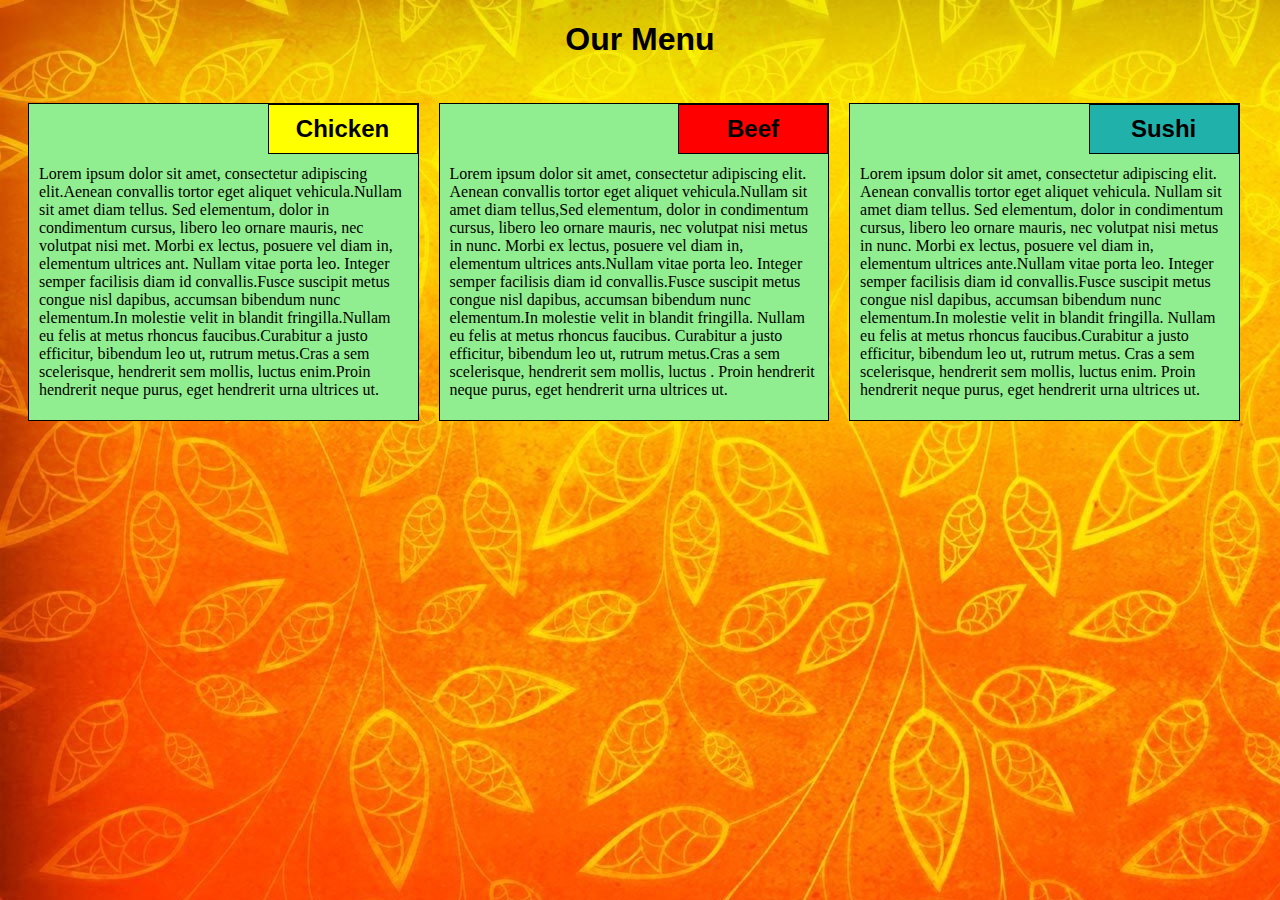
<file: mod2_solution/index.html>
<!doctype html>
<html>
  <head>
    <meta charset='utf-8'>
    <meta name='viewport' content='width=device-width, initial-scale=1'>
    <title>Module 2 Assignment</title>
    <link rel='stylesheet' type='text/css' href='CSS/styles.css'>
  </head>
  <body>
    <h1>Our Menu</h1>
    <div class='row'>
      <div class='col-lg-4 col-md-6 col-sm-12'>
        <div class='section'>
          <h2 id='chicken' class='title'>Chicken</h2>
          <p class='description'>
            Lorem ipsum dolor sit amet, consectetur adipiscing elit.Aenean convallis tortor eget aliquet vehicula.Nullam sit amet diam tellus. Sed elementum, dolor in condimentum cursus, libero leo ornare mauris, nec volutpat nisi met. Morbi ex lectus, posuere vel diam in, elementum ultrices ant. Nullam vitae porta leo. Integer semper facilisis diam id convallis.Fusce suscipit metus congue nisl dapibus, accumsan bibendum nunc elementum.In molestie velit in blandit fringilla.Nullam eu felis at metus rhoncus faucibus.Curabitur a justo efficitur, bibendum leo ut, rutrum metus.Cras a sem scelerisque, hendrerit sem mollis, luctus enim.Proin hendrerit neque purus, eget hendrerit urna ultrices ut.
          </p>
        </div>
      </div>
      <div class='col-lg-4 col-md-6 col-sm-12'>
        <div class='section'>
          <h2 id='beef' class='title'>Beef</h2>
          <p class='description'>

            Lorem ipsum dolor sit amet, consectetur adipiscing elit. Aenean convallis tortor eget aliquet vehicula.Nullam sit amet diam tellus,Sed elementum, dolor in condimentum cursus, libero leo ornare mauris, nec volutpat nisi metus in nunc. Morbi ex lectus, posuere vel diam in, elementum ultrices ants.Nullam vitae porta leo. Integer semper facilisis diam id convallis.Fusce suscipit metus congue nisl dapibus, accumsan bibendum nunc elementum.In molestie velit in blandit fringilla. Nullam eu felis at metus rhoncus faucibus. Curabitur a justo efficitur, bibendum leo ut, rutrum metus.Cras a sem scelerisque, hendrerit sem mollis, luctus . Proin hendrerit neque purus, eget hendrerit urna ultrices ut.
          </p>
        </div>
      </div>
      <div class='col-lg-4 col-md-12 col-sm-12'>
        <div class='section'>
          <h2 id='sushi' class='title'>Sushi</h2>
          <p class='description'>

            Lorem ipsum dolor sit amet, consectetur adipiscing elit. Aenean convallis tortor eget aliquet vehicula. Nullam sit amet diam tellus. Sed elementum, dolor in condimentum cursus, libero leo ornare mauris, nec volutpat nisi metus in nunc. Morbi ex lectus, posuere vel diam in, elementum ultrices ante.Nullam vitae porta leo. Integer semper facilisis diam id convallis.Fusce suscipit metus congue nisl dapibus, accumsan bibendum nunc elementum.In molestie velit in blandit fringilla.
            Nullam eu felis at metus rhoncus faucibus.Curabitur a justo efficitur, bibendum leo ut, rutrum metus. Cras a sem scelerisque, hendrerit sem mollis, luctus enim. Proin hendrerit neque purus, eget hendrerit urna ultrices ut.
          </p>
        </div>
      </div>
    </div>
  </body>
</html>
</file>
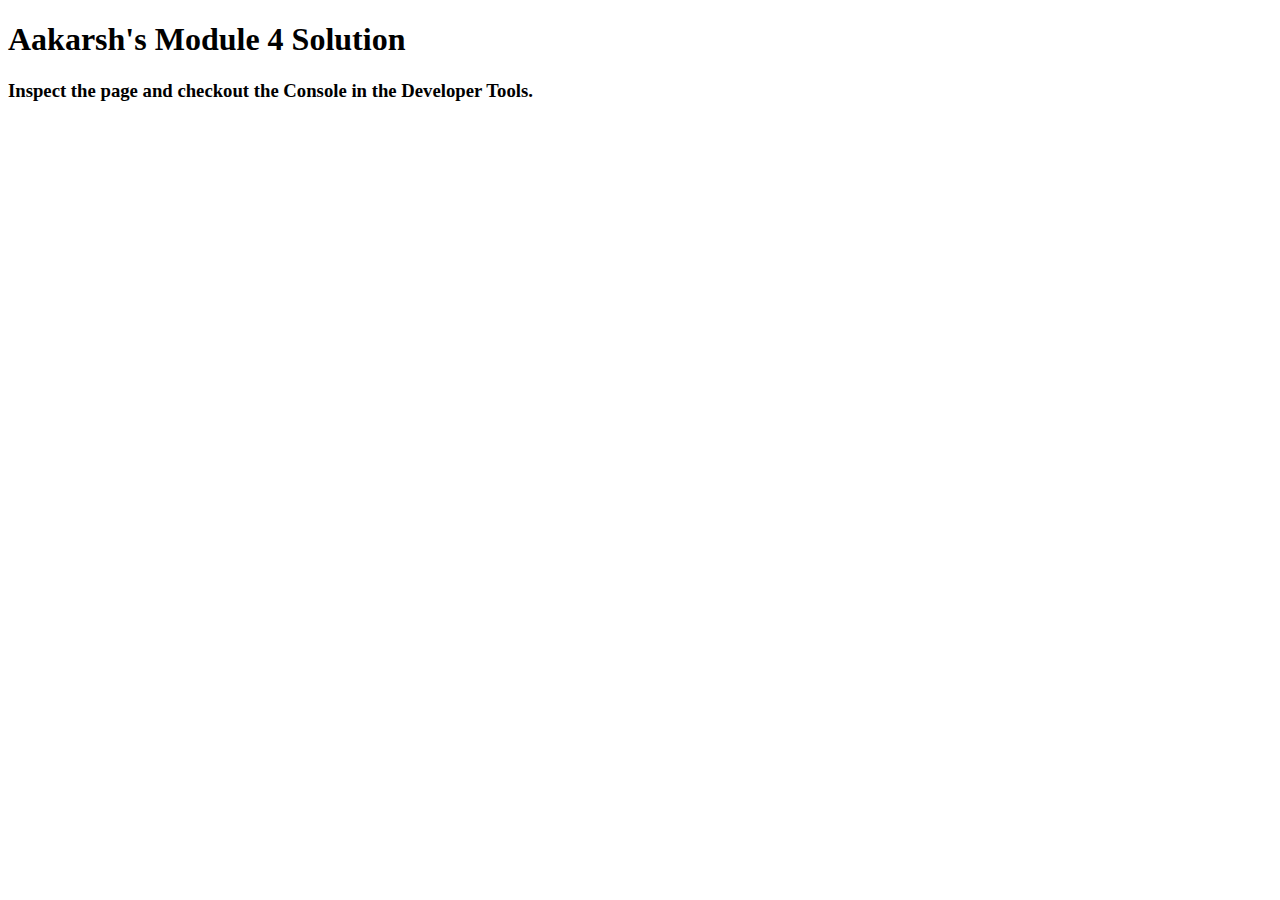
<file: mod4_solution/index.html>
<!DOCTYPE html>
<html>
<head>
  <meta charset="utf-8">
  <title>Module 4 Solution</title>
  <script>
    var names = []; // DO NOT REMOVE
  </script>
  <script src="SpeakHello.js"></script>
  <script src="SpeakGoodBye.js"></script>
  <script src="script.js"></script>
</head>
<body>
  <h1>Aakarsh's Module 4 Solution</h1>
  <h3>Inspect the page and checkout the Console in the Developer Tools.</h3>
</body>
</html>
</file>
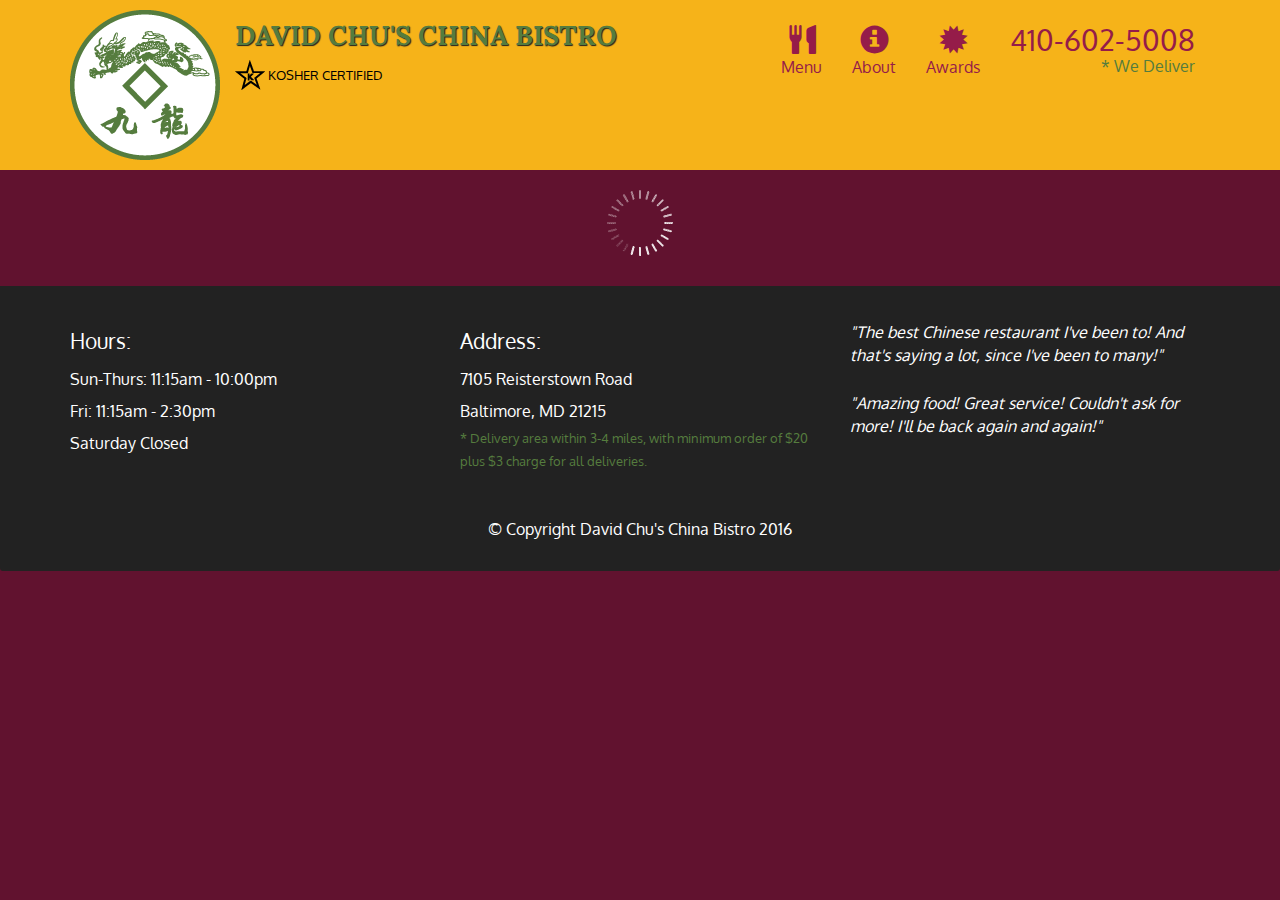
<file: mod5_solution/index.html>
<!doctype html>
<html lang="en">
  <head>
    <meta charset="utf-8">
    <meta http-equiv="X-UA-Compatible" content="IE=edge">
    <meta name="viewport" content="width=device-width, initial-scale=1">
    <title>David Chu's China Bistro</title>
    <link rel="stylesheet" href="css/bootstrap.min.css">
    <link rel="stylesheet" href="css/styles.css">
    <link href='https://fonts.googleapis.com/css?family=Oxygen:400,300,700' rel='stylesheet' type='text/css'>
    <link href='https://fonts.googleapis.com/css?family=Lora' rel='stylesheet' type='text/css'>
  </head>
<body>
  <header>
    <nav id="header-nav" class="navbar navbar-default">
      <div class="container">
        <div class="navbar-header">
          <a href="index.html" class="pull-left visible-md visible-lg">
            <div id="logo-img" alt="Logo image"></div>
          </a>

          <div class="navbar-brand">
            <a href="index.html"><h1>David Chu's China Bistro</h1></a>
            <p>
              <img src="images/star-k-logo.png" alt="Kosher certification">
              <span>Kosher Certified</span>
            </p>
          </div>

          <button id="navbarToggle" type="button" class="navbar-toggle collapsed" data-toggle="collapse" data-target="#collapsable-nav" aria-expanded="false">
            <span class="sr-only">Toggle navigation</span>
            <span class="icon-bar"></span>
            <span class="icon-bar"></span>
            <span class="icon-bar"></span>
          </button>
        </div>
        
        <div id="collapsable-nav" class="collapse navbar-collapse">
           <ul id="nav-list" class="nav navbar-nav navbar-right">
            <li id="navHomeButton" class="visible-xs active">
              <a href="index.html">
                <span class="glyphicon glyphicon-home"></span> Home</a>
            </li>
            <li id="navMenuButton">
              <a href="#" onclick="$dc.loadMenuCategories();">
                <span class="glyphicon glyphicon-cutlery"></span><br class="hidden-xs"> Menu</a>
            </li>
            <li>
              <a href="#">
                <span class="glyphicon glyphicon-info-sign"></span><br class="hidden-xs"> About</a>
            </li>
            <li>
              <a href="#">
                <span class="glyphicon glyphicon-certificate"></span><br class="hidden-xs"> Awards</a>
            </li>
            <li id="phone" class="hidden-xs">
              <a href="tel:410-602-5008">
                <span>410-602-5008</span></a><div>* We Deliver</div>
            </li>
          </ul><!-- #nav-list -->
        </div><!-- .collapse .navbar-collapse -->
      </div><!-- .container -->
    </nav><!-- #header-nav -->
  </header>

  <div id="call-btn" class="visible-xs">
    <a class="btn" href="tel:410-602-5008">
    <span class="glyphicon glyphicon-earphone"></span>
    410-602-5008
    </a>
  </div>
  <div id="xs-deliver" class="text-center visible-xs">* We Deliver</div>

  <div id="main-content" class="container"></div>

  <footer class="panel-footer">
    <div class="container">
      <div class="row">
        <section id="hours" class="col-sm-4">
          <span>Hours:</span><br>
          Sun-Thurs: 11:15am - 10:00pm<br>
          Fri: 11:15am - 2:30pm<br>
          Saturday Closed
          <hr class="visible-xs">
        </section>
        <section id="address" class="col-sm-4">
          <span>Address:</span><br>
          7105 Reisterstown Road<br>
          Baltimore, MD 21215
          <p>* Delivery area within 3-4 miles, with minimum order of $20 plus $3 charge for all deliveries.</p>
          <hr class="visible-xs">
        </section>
        <section id="testimonials" class="col-sm-4">
          <p>"The best Chinese restaurant I've been to! And that's saying a lot, since I've been to many!"</p>
          <p>"Amazing food! Great service! Couldn't ask for more! I'll be back again and again!"</p>
        </section>
      </div>
      <div class="text-center">&copy; Copyright David Chu's China Bistro 2016</div>
    </div>
  </footer>

  <!-- jQuery (Bootstrap JS plugins depend on it) -->
  <script src="js/jquery-2.1.4.min.js"></script>
  <script src="js/bootstrap.min.js"></script>
  <script src="js/ajax-utils.js"></script>
  <script src="js/script.js"></script>
</body>
</html>
</file>
<file: mod2_solution/CSS/styles.css>
* {
  box-sizing: border-box;
}

h1 {
  font-family: Arial, Helvetica, sans-serif;
  text-align: center;
  margin-bottom: 35px;
}

body {
  background-image: url("background.jpg");
  background-color: #FEF5CA;

}
.title {
  border: 1px solid black;
  font-weight: bold;
  position: absolute;
  right: 0;
  width: 150px;
  text-align: center;
  padding: 10px 0 10px 0;
  margin-top: 0;
}

.description {
  padding: 45px 10px 5px 10px;
}

#chicken {
  font-family:Lucida, sans-serif;
  background-color: yellow;
}

#beef {
  font-family:Lucida, sans-serif;
  background-color: red;
}

#sushi {
  font-family:Lucida, sans-serif;
  background-color: #20B2AA;
}

.row {
  width: 100%;
  padding: 0 10px 0 10px;
}

div.section {
  background: #90EE90;
  border: 1px solid black;
  position: relative;
  margin: 10px;
}


/* Desktop */
@media (min-width: 992px) {
  .col-lg-1, .col-lg-2, .col-lg-3, .col-lg-4, .col-lg-5, .col-lg-6,
  .col-lg-7, .col-lg-8, .col-lg-9, .col-lg-10, .col-lg-11, .col-lg-12 {
    float: left;
  }

  .col-lg-1 {
    width: 8.33%;
  }
  .col-lg-2 {
    width: 16.66%;
  }
  .col-lg-3 {
    width: 25%;
  }
  .col-lg-4 {
    width: 33%;
  }
  .col-lg-5 {
    width: 41.66%;
  }
  .col-lg-6 {
    width: 50%;
  }
  .col-lg-7 {
    width: 58.33%;
  }
  .col-lg-8 {
    width: 66.66%;
  }
  .col-lg-9 {
    width: 74.99%;
  }
  .col-lg-10 {
    width: 83.33%;
  }
  .col-lg-11 {
    width: 91.66%;
  }
  .col-lg-12 {
    width: 100%;
  }
}

/* Tablets */
@media (min-width: 768px) and (max-width: 991px) {
  .col-md-1, .col-md-2, .col-md-3, .col-md-4, .col-md-5, .col-md-6,
  .col-md-7, .col-md-8, .col-md-9, .col-md-10, .col-md-11, .col-md-12 {
    float: left;
  }

  .col-md-1 {
    width: 8.33%;
  }
  .col-md-2 {
    width: 16.66%;
  }
  .col-md-3 {
    width: 25%;
  }
  .col-md-4 {
    width: 33%;
  }
  .col-md-5 {
    width: 41.66%;
  }
  .col-md-6 {
    width: 50%;
  }
  .col-md-7 {
    width: 58.33%;
  }
  .col-md-8 {
    width: 66.66%;
  }
  .col-md-9 {
    width: 74.99%;
  }
  .col-md-10 {
    width: 83.33%;
  }
  .col-md-11 {
    width: 91.66%;
  }
  .col-md-12 {
    width: 100%;
  }
}

/* Mobile */
@media (max-width: 767px) {
  .col-sm-1, .col-sm-2, .col-sm-3, .col-sm-4, .col-sm-5, .col-sm-6,
  .col-sm-7, .col-sm-8, .col-sm-9, .col-sm-10, .col-sm-11, .col-sm-12 {
    float: left;
  }

  .col-sm-1 {
    width: 8.33%;
  }
  .col-sm-2 {
    width: 16.66%;
  }
  .col-sm-3 {
    width: 25%;
  }
  .col-sm-4 {
    width: 33%;
  }
  .col-sm-5 {
    width: 41.66%;
  }
  .col-sm-6 {
    width: 50%;
  }
  .col-sm-7 {
    width: 58.33%;
  }
  .col-sm-8 {
    width: 66.66%;
  }
  .col-sm-9 {
    width: 74.99%;
  }
  .col-sm-10 {
    width: 83.33%;
  }
  .col-sm-11 {
    width: 91.66%;
  }
  .col-sm-12 {
    width: 100%;
  }
}
</file>
<file: mod5_solution/css/styles.css>
body {
  font-size: 16px;
  color: #fff;
  background-color: #61122f;
  font-family: 'Oxygen', sans-serif;
}

/** HEADER **/
#header-nav {
  background-color: #f6b319;
  border-radius: 0;
  border: 0;
}

#logo-img {
  background: url('../images/restaurant-logo_large.png') no-repeat;
  width: 150px;
  height: 150px;
  margin: 10px 15px 10px 0;
}

.navbar-brand {
  padding-top: 25px;
}
.navbar-brand h1 { /* Restaurant name */
  font-family: 'Lora', serif;
  color: #557c3e;
  font-size: 1.5em;
  text-transform: uppercase;
  font-weight: bold;
  text-shadow: 1px 1px 1px #222;
  margin-top: 0;
  margin-bottom: 0;
  line-height: .75;
}
.navbar-brand a:hover, .navbar-brand a:focus {
  text-decoration: none;
}
.navbar-brand p { /* Kosher cert */
  color: #000;
  text-transform: uppercase;
  font-size: .7em;
  margin-top: 15px;
}
.navbar-brand p span { /* Star-K */
  vertical-align: middle;
}

#nav-list {
  margin-top: 10px;
}
#nav-list a {
  color: #951C49;
  text-align: center;
}
#nav-list a:hover {
  background: #E7E7E7;
}
#nav-list a span {
  font-size: 1.8em;
}

#phone {
  margin-top: 5px;
}
#phone a { /* Phone number */
  text-align: right;
  padding-bottom: 0;
}
#phone div { /* We Deliver */
  color: #557c3e;
  text-align: right;
  padding-right: 15px;
}

.navbar-header button.navbar-toggle, .navbar-header .icon-bar {
  border: 1px solid #61122f;
}
.navbar-header button.navbar-toggle {
  clear: both;
  margin-top: -30px;
}
/* END HEADER */

/* FOOTER */
.panel-footer {
  margin-top: 30px;
  padding-top: 35px;
  padding-bottom: 30px;
  background-color: #222;
  border-top: 0;
}
.panel-footer div.row {
  margin-bottom: 35px;
}
#hours, #address {
  line-height: 2;
}
#hours > span, #address > span {
  font-size: 1.3em;
}
#address p {
  color: #557c3e;
  font-size: .8em;
  line-height: 1.8;
}
#testimonials {
  font-style: italic;
}
#testimonials p:nth-child(2) {
  margin-top: 25px;
}
/* END FOOTER */



/* HOME PAGE */
.container .jumbotron {
  box-shadow: 0 0 50px #3F0C1F;
  border: 2px solid #3F0C1F;
}

#menu-tile, #specials-tile, #map-tile {
  height: 250px;
  width: 100%;
  margin-bottom: 15px;
  position: relative;
  border: 2px solid #3F0C1F;
  overflow: hidden;
}
#menu-tile:hover, #specials-tile:hover, #map-tile:hover {
  box-shadow: 0 1px 5px 1px #cccccc;
}
#menu-tile {
  background: url('../images/menu-tile.jpg') no-repeat;
  background-position: center;
}
#specials-tile {
  background: url('../images/specials-tile.jpg') no-repeat;
  background-position: center;
}
#menu-tile span, #specials-tile span, #map-tile span {
  position: absolute;
  bottom: 0;
  right: 0;
  width: 100%;
  text-align: center;
  font-size: 1.6em;
  text-transform: uppercase;
  background-color: #000;
  color: #fff;
  opacity: .8;
}
/* END HOME PAGE */

/* MENU CATEGORIES PAGE */
.category-tile { 
  position: relative;
  border: 2px solid #3F0C1F;
  overflow: hidden;
  width: 200px;
  height: 200px;
  margin: 0 auto 15px;
}
.category-tile span {
  position: absolute;
  bottom: 0;
  right: 0;
  width: 100%;
  text-align: center;
  font-size: 1.2em;
  text-transform: uppercase;
  background-color: #000;
  color: #fff;
  opacity: .8;
}
.category-tile:hover {
  box-shadow: 0 1px 5px 1px #cccccc;
}

#menu-categories-title + div {
  margin-bottom: 50px;
}
/* END MENU CATEGORIES PAGE */

/* SINGLE CATEGORY PAGE */
.menu-item-tile {
  margin-bottom: 25px;
}
.menu-item-tile hr {
  width: 80%;
}
.menu-item-tile .menu-item-price {
  font-size: 1.1em;
  text-align: right;
  margin-top: -15px;
  margin-right: -15px;
}
.menu-item-tile .menu-item-price span {
  font-size: .6em;
}
.menu-item-photo {
  position: relative;
  border: 2px solid #3F0C1F; 
  overflow: hidden;
  padding: 0;
  margin-right: -15px;
  margin-left: auto;
  margin-bottom: 20px;
  max-width: 250px;
}
.menu-item-photo div {
  position: absolute;
  bottom: 0;
  right: 0;
  width: 80px;
  background-color: #557c3e;
  text-align: center;
}
.menu-item-description {
  padding-right: 30px;
}
h3.menu-item-title {
  margin: 0 0 10px;
}
.menu-item-details {
  font-size: .9em;
  font-style: italic;
}
/* END SINGLE CATEGORY PAGE */


/********** Large devices only **********/
@media (min-width: 1200px) {
  .container .jumbotron {
    background: url('../images/jumbotron_1200.jpg') no-repeat;
    height: 675px;
  }
}

/********** Medium devices only **********/
@media (min-width: 992px) and (max-width: 1199px) {
  /* Header */
  #logo-img {
    background: url('../images/restaurant-logo_medium.png') no-repeat;
    width: 100px;
    height: 100px;
    margin: 5px 5px 5px 0;
  }
  /* End Header */

  /* Home Page */
  .container .jumbotron {
    background: url('../images/jumbotron_992.jpg') no-repeat;
    height: 558px;
  }
  /* End Home Page */
}

/********** Small devices only **********/
@media (min-width: 768px) and (max-width: 991px) {
  /* Home Page */
  .container .jumbotron {
    background: url('../images/jumbotron_768.jpg') no-repeat;
    height: 432px;
  }
  /* End Home Page */
}

/********** Extra small devices only **********/
@media (max-width: 767px) {
  /* Header */
  .navbar-brand {
    padding-top: 10px;
    height: 80px;
  }
  .navbar-brand h1 { /* Restaurant name */
    padding-top: 10px;
    font-size: 5vw; /* 1vw = 1% of viewport width */
  }
  .navbar-brand p { /* Kosher cert */
    font-size: .6em;
    margin-top: 12px;
  }
  .navbar-brand p img { /* Star-K */
    height: 20px;
  }

  #collapsable-nav a { /* Collapsed nav menu text */
    font-size: 1.2em;
  }
  #collapsable-nav a span { /* Collapsed nav menu glyph */
    font-size: 1em;
    margin-right: 5px;
  }

  #call-btn > a {
    font-size: 1.5em;
    display: block;
    margin: 0 20px;
    padding: 10px;
    border: 2px solid #fff;
    background-color: #f6b319;
    color: #951c49;
  }
  #xs-deliver {
    margin-top: 5px;
    font-size: .7em;
    letter-spacing: .1em;
    text-transform: uppercase;
  }
  /* End Header */

  /* Footer */
  .panel-footer section {
    margin-bottom: 30px;
    text-align: center;
  }
  .panel-footer section:nth-child(3) {
    margin-bottom: 0; /* margin already exists on the whole row */
  }
  .panel-footer section hr {
    width: 50%;
  }
  /* End Footer */

  /* Home Page */
  .container .jumbotron {
    margin-top: 30px;
    padding: 0;
  }
  #menu-tile, #specials-tile {
    width: 360px;
    margin: 0 auto 15px;
  }

  .menu-item-photo {
    margin-right: auto;
  }
  .menu-item-tile .menu-item-price {
    text-align: center;
  }
  .menu-item-description {
    text-align: center;;
  }
}


/********** Super extra small devices Only :-) (e.g., iPhone 4) **********/
@media (max-width: 479px) {
  /* Header */
  .navbar-brand h1 { /* Restaurant name */
    padding-top: 5px;
    font-size: 6vw;
  }
  /* End Header */
  
  /* Home page */
  #menu-tile, #specials-tile {
    width: 280px;
    margin: 0 auto 15px;
  }

  .col-xxs-12 {
    position: relative;
    min-height: 1px;
    padding-right: 15px;
    padding-left: 15px;
    float: left;
    width: 100%;
  }
}
</file>
